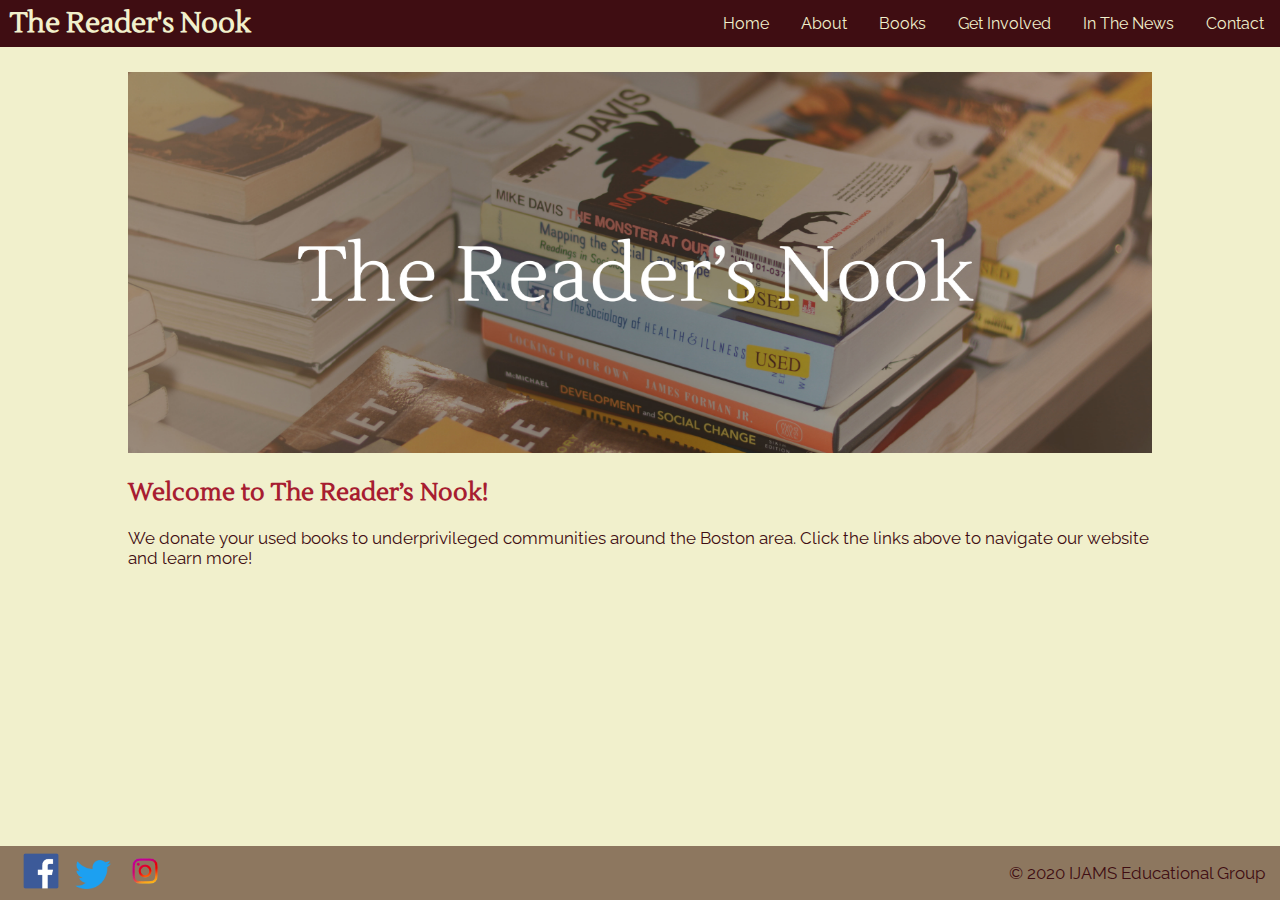
<file: index.html>
<!DOCTYPE html>

<html>
<head>
	<title> The Reader's Nook </title>

	<link rel="stylesheet" type="text/css" href="styles.css">
	<link href="https://fonts.googleapis.com/css?family=Lustria|Raleway&display=swap" rel="stylesheet">
	<link rel="stylesheet" href="https://cdnjs.cloudflare.com/ajax/libs/font-awesome/4.7.0/css/font-awesome.min.css">

	<meta name="viewport" content="width=device-width, initial-scale=1.0">

	<style>
		img
		{ 
			height:auto;
			width:100%;
		}
	</style>


</head>

<body>

<div id="page-wrapper">
    <script type="text/javascript" src="includes/header.js"></script>

	<div class="main-container">
	
  		<img src="photos/index/banner.jpg" alt="Main Banner"> 

		<h2>
			Welcome to The Reader’s Nook! 
		</h2>

		<p>
			We donate your used books to underprivileged communities around the Boston area. Click the links above to navigate our website and learn more!
		</p>
		

	</div>

    <script type="text/javascript" src="includes/footer.js"></script>
</div>


</body>

</html>
</file>
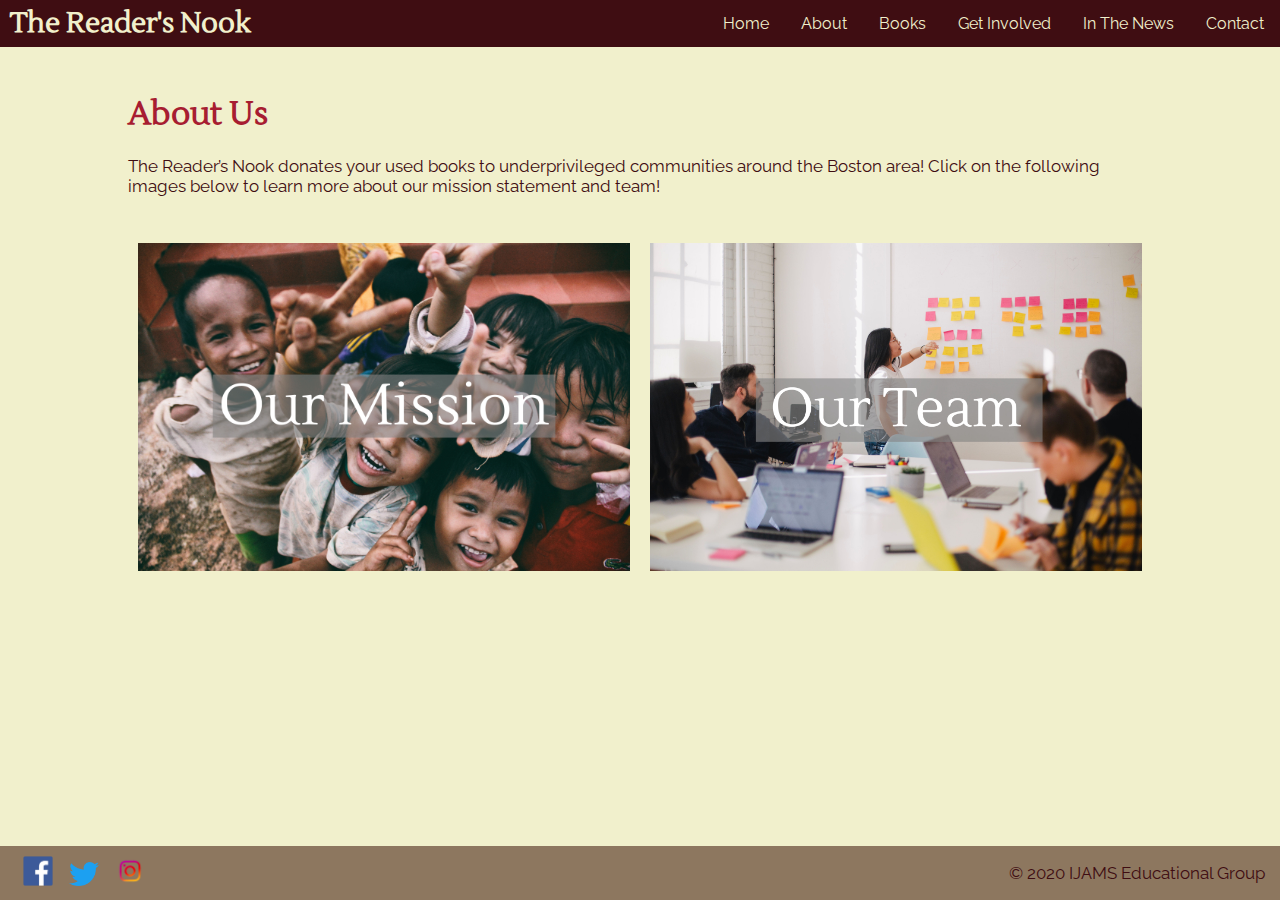
<file: about.html>
<!DOCTYPE html>

<html>
<head>
	<title> The Reader's Nook </title>

	<link rel="stylesheet" type="text/css" href="styles.css">
	<link href="https://fonts.googleapis.com/css?family=Lustria|Raleway&display=swap" rel="stylesheet">
	<link rel="stylesheet" href="https://cdnjs.cloudflare.com/ajax/libs/font-awesome/4.7.0/css/font-awesome.min.css">

	<meta name="viewport" content="width=device-width, initial-scale=1.0">

<style>

	*
	{
  		box-sizing: border-box;
	}

	.column
	{
		float:left;
		width: 50%;
		padding: 10px;
	}

	.row:after
	{
	  	content: "";
	 	display: table;
	  	clear: both;
	}

	.image
	{
		display: flex;
  		justify-content: center;
	}

	@media screen and (max-width: 1050px)
	{
  		.column
  		{
    		width: 100%;
    		height: auto;
    		display:block;
  		}
	}

	img
	{
		height:auto;
		width:100%;
	}

	div.image img
	{
  		max-width: 100%;
  		height: auto;
  		display: block;
	}

</style>


</head>

<body>

    <script type="text/javascript" src="includes/header.js"></script>


	<div class="main-container">

		<h1>About Us</h1>

		<p>
			The Reader’s Nook donates your used books to underprivileged communities around the Boston area! Click on the following images below to learn more about our mission statement and team! <br/><br/>
		</p>

		<div class="row">
	  		<div class="column">
	    		<a href="mission.html">
	    			<div class="image">
	    				<img src="photos/about/mission.jpg" alt="Mission photo">
	    			</div>
	    		</a>
	  		</div>
	  		<div class="column">
	    		<a href="team.html">
	    			<div class="image">
	    				<img src="photos/about/team.jpg" alt="Team photo">
	    			</div>
	    		</a>
	  		</div>
		</div>

	</div>

    <script type="text/javascript" src="includes/footer.js"></script>

</body>

</html>
</file>
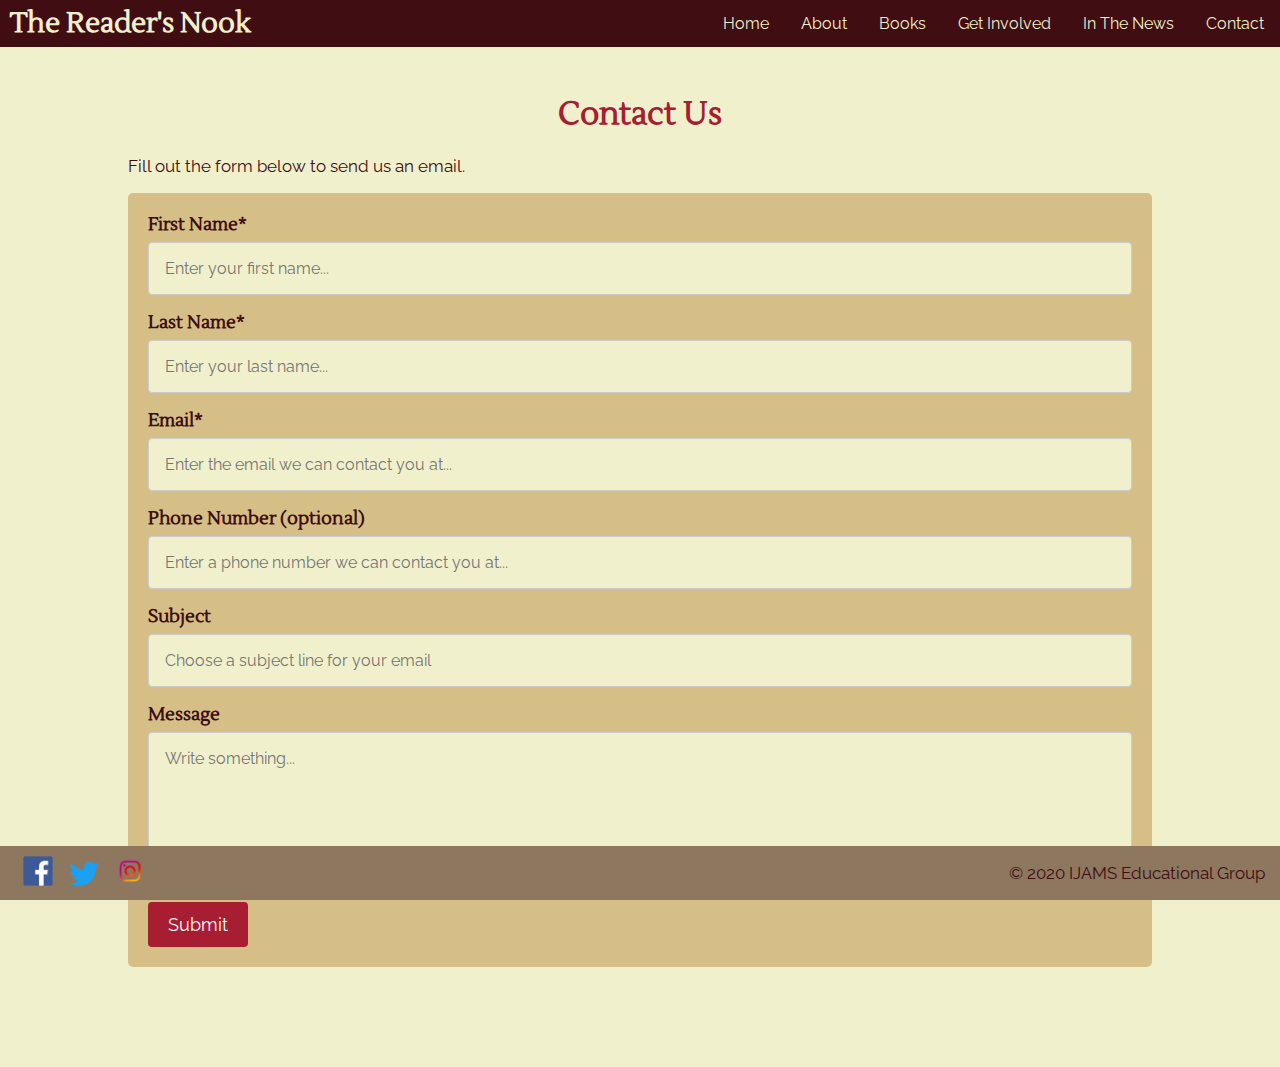
<file: contact.html>
<!DOCTYPE html>

<html>
<head>
	<title> The Reader's Nook </title>

	<link rel="stylesheet" type="text/css" href="styles.css">
	<link href="https://fonts.googleapis.com/css?family=Lustria|Raleway&display=swap" rel="stylesheet">
    <link rel="stylesheet" href="https://cdnjs.cloudflare.com/ajax/libs/font-awesome/4.7.0/css/font-awesome.min.css">

	<meta name="viewport" content="width=device-width, initial-scale=1.0">
    <style>
    	* {
    		box-sizing: border-box;
    	}

    	form label{
    		font-family: Lustria, Serif;
    		color: #3f0d12;
    		font-size: 18px;
    		font-weight: bold;
    	}

    	form input, textarea{
    		font-family: Raleway, Sans-Serif;
    		color: #3f0d12;
    		background-color: #f1f0cc;
    	}


    	input[type=text], select, textarea {
    	  font-family: Raleway, Sans-Serif;
    	  width: 100%;
    	  padding: 16px;
    	  font-size: 16px;
    	  border: 1px solid #ccc;
    	  border-radius: 4px;
    	  box-sizing: border-box;
    	  margin-top: 6px;
    	  margin-bottom: 16px;
    	  resize: vertical;
    	}

    	input[type=submit] {
    	  font-size: 18px;
    	  background-color: #A71D31;
    	  color: white;
    	  padding: 12px 20px;
    	  border: none;
    	  border-radius: 4px;
    	  cursor: pointer;
    	}

    	input[type=submit]:hover {
    	  background-color: #3f0d12;
    	}

    	.container {
    	  border-radius: 5px;
    	  background-color: #d5bf86;
    	  padding: 20px;
    	}
    </style>
    <script type="text/javascript">
    function verify() {
        event.preventDefault();
        if (document.getElementById("fname").value == "") {
            alert("Please enter a first name");
            return true;
        }

        if (document.getElementById("lname").value == "") {
            alert("Please enter a last name");
            return true;
        }

        if (document.getElementById("email").value == "") {
            alert("Please enter an email");
            return true;
        }

        emailTxt = document.getElementById("email").value

        if (!emailTxt.includes("@")) {
            alert("Please enter a valid email");
            return true;
        }

        if (!emailTxt.includes(".")) {
            alert("Please enter a valid email");
            return true;
        }

        alert("Thank you for reaching out to us! We will try our best to follow up with you within 3-5 business days.");
        document.getElementById("contactform").reset();
    }
    </script>
</head>



<body>
<div id="page-wrapper">
    <script type="text/javascript" src="includes/header.js"></script>

	<div class="main-container">
    	<h1 style="text-align:center;">Contact Us</h1>
    	<p>Fill out the form below to send us an email.</p>
		<div class="container">
		  <form id="contactform">
		    <label for="fname">First Name*</label>
		    <input type="text" id="fname" name="fname" placeholder="Enter your first name...">

		    <label for="lname">Last Name*</label>
		    <input type="text" id="lname" name="lname" placeholder="Enter your last name...">

		    <label for="email">Email*</label>
		    <input type="text" id="email" name="email" placeholder="Enter the email we can contact you at...">

   		    <label for="phone">Phone Number (optional)</label>
		    <input type="text" id="phone" name="phone" placeholder="Enter a phone number we can contact you at...">

   		    <label for="subject">Subject</label>
		    <input type="text" id="subject" name="subject" placeholder="Choose a subject line for your email">

		    <label for="message">Message</label>
		    <textarea id="message" name="message" placeholder="Write something..." style="height:150px"></textarea>

		    <input type="submit" value="Submit" onclick="return verify();"/>
		  </form>
		</div>
	</div>

     <script type="text/javascript" src="includes/footer.js"></script>
</div>

</body>

</html>
</file>
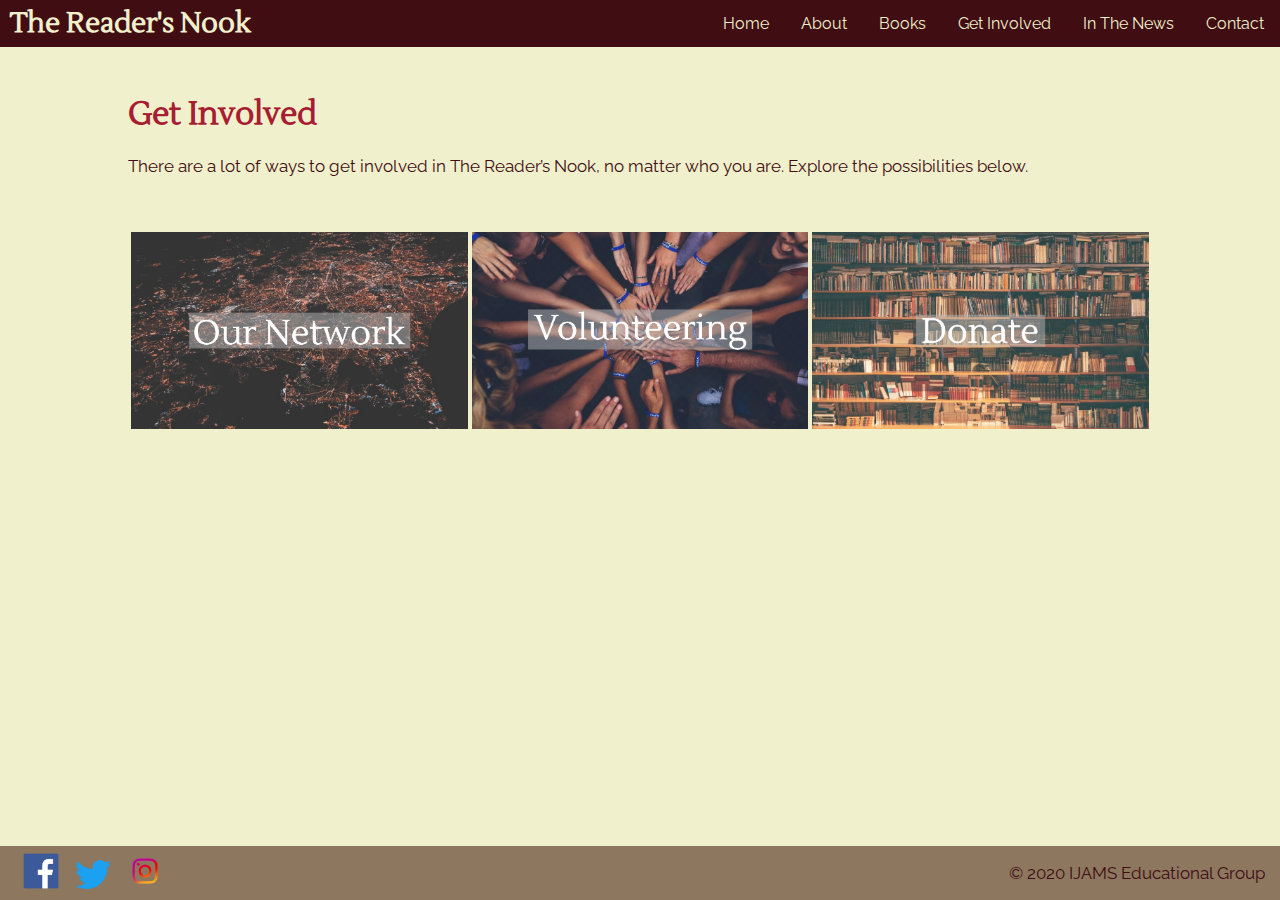
<file: getinvolved.html>
<!DOCTYPE html>

<html>
<head>
	<title> The Reader's Nook </title>

	<link rel="stylesheet" type="text/css" href="styles.css">
	<link href="https://fonts.googleapis.com/css?family=Lustria|Raleway&display=swap" rel="stylesheet">

	<meta name="viewport" content="width=device-width, initial-scale=1.0">
    <style>
        img {
            max-width:400px;
            width:100%;
            justify-content:center;
        }

        @media screen and (max-width: 1215px)
        {
            td {
                justify-content:center;
                margin-left:auto;
                margin-right:auto;
                display:block;
            }

            img {
                max-width:600px;
                width:100%;
                padding:5px;
                margin-left:auto;
                margin-right:auto;
                display:block;
            }
        }

    </style>
</head>
<body>
    <script type="text/javascript" src="includes/header.js"></script>
	<div class="main-container">
        <h1>Get Involved</h1>
        <p>There are a lot of ways to get involved in The Reader’s Nook, no
           matter who you are. Explore the possibilities below.
       </p>
       <br />
       <br />
       <table>
           <tr>
               <td><a href="network.html"><img src="photos/getinvolved/network.png" alt="Network"></a></td>
               <td><a href="volunteer.html"><img src="photos/getinvolved/volunteer.png" alt="Volunteer"></a></td>
               <td><a href="donate.html"><img src="photos/getinvolved/donate.png" alt="Donate"></a></td>
           </tr>
       <table>
   </div>
   <script type="text/javascript" src="includes/footer.js"></script>
</body>
</html>
</file>
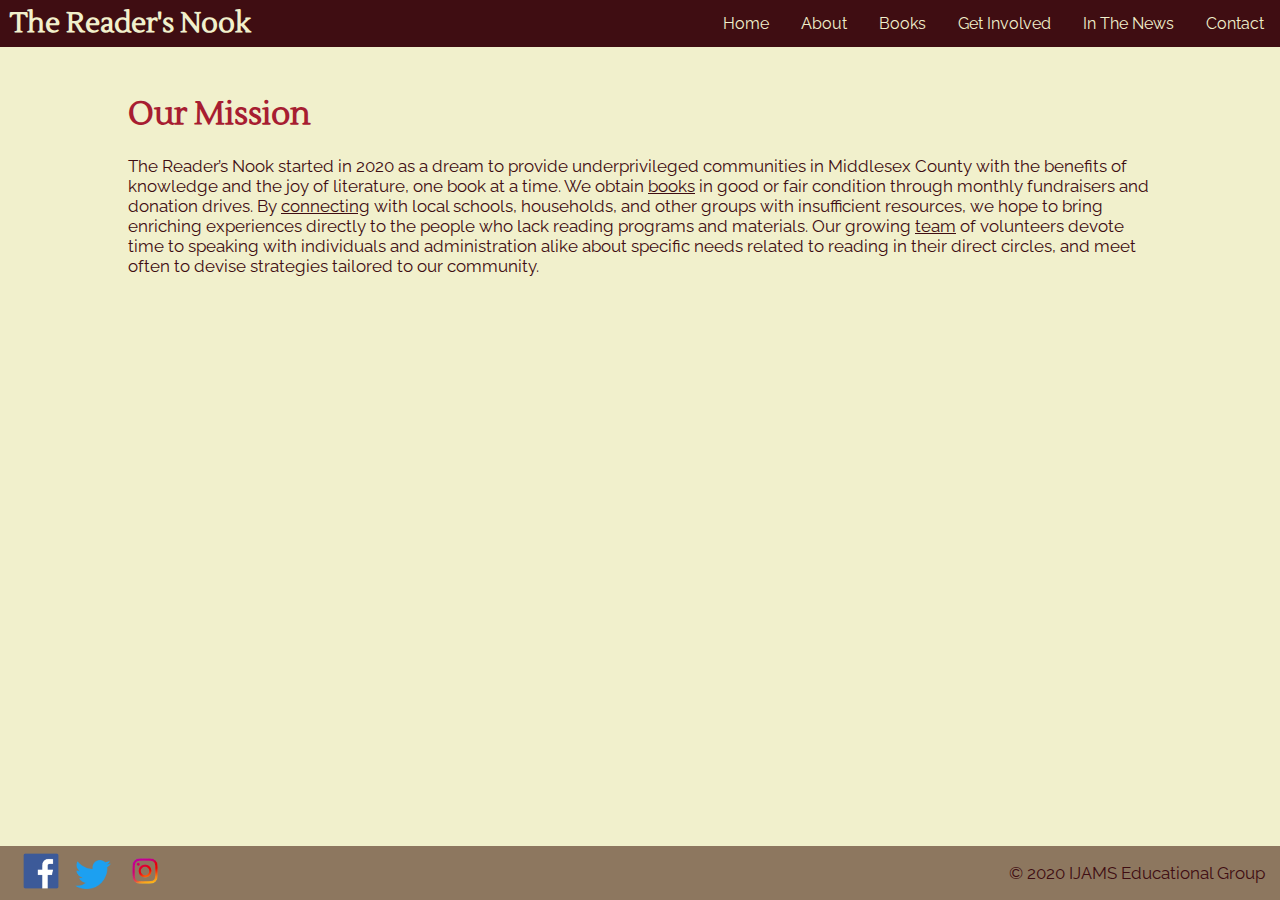
<file: mission.html>
<!DOCTYPE html>

<html>
<head>
	<title> The Reader's Nook </title>

	<link rel="stylesheet" type="text/css" href="styles.css">
	<link href="https://fonts.googleapis.com/css?family=Lustria|Raleway&display=swap" rel="stylesheet">
    <link rel="stylesheet" href="https://cdnjs.cloudflare.com/ajax/libs/font-awesome/4.7.0/css/font-awesome.min.css">

	<meta name="viewport" content="width=device-width, initial-scale=1.0">
</head>

<body>

    <script type="text/javascript" src="includes/header.js"></script>


	<div class="main-container">

	<h1>Our Mission</h1>

	<p>
        The Reader’s Nook started in 2020 as a dream to provide underprivileged communities in Middlesex County with the benefits of knowledge and the joy of literature, one book at a time. We obtain

        <a href="bookcategories.html">books</a>

        in good or fair condition through monthly fundraisers and donation drives. By 
        <a href="network.html">connecting</a>

        with local schools, households, and other groups with insufficient resources, we hope to bring enriching experiences directly to the people who lack reading programs and materials. Our growing 
        <a href="team.html">team</a>

      	of volunteers devote time to speaking with individuals and administration alike about specific needs related to reading in their direct circles, and meet often to devise strategies tailored to our community.
    </p>

	</div>

    <script type="text/javascript" src="includes/footer.js"></script>


</body>

</html>
</file>
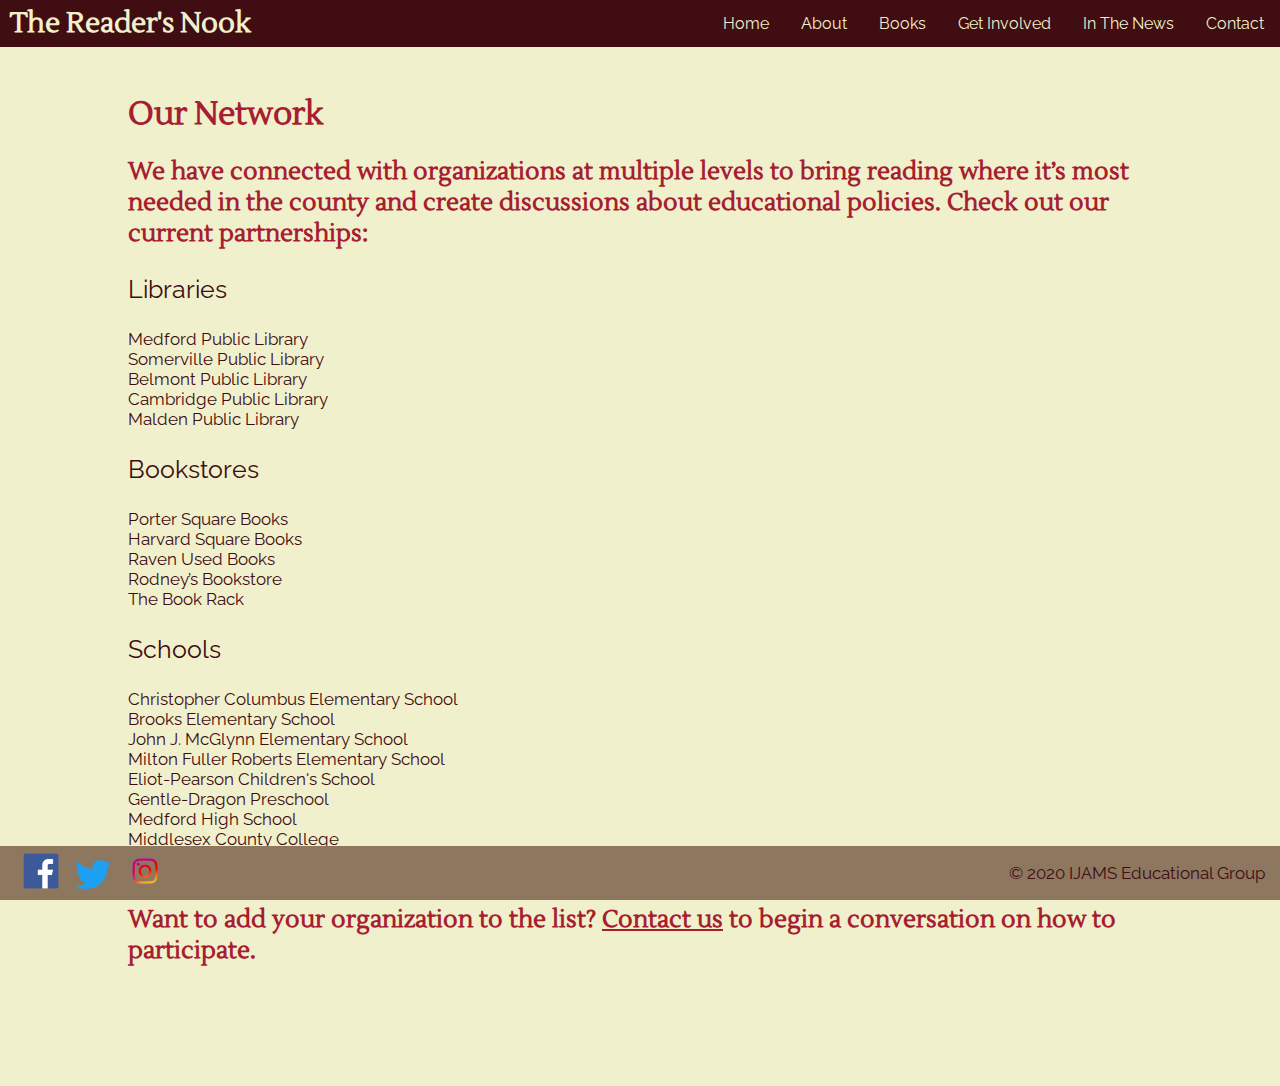
<file: network.html>
<!DOCTYPE html>

<html>
<head>
	<title> The Reader's Nook </title>

	<link rel="stylesheet" type="text/css" href="styles.css">
	<link href="https://fonts.googleapis.com/css?family=Lustria|Raleway&display=swap" rel="stylesheet">
    <link rel="stylesheet" href="https://cdnjs.cloudflare.com/ajax/libs/font-awesome/4.7.0/css/font-awesome.min.css">


	<meta name="viewport" content="width=device-width, initial-scale=1.0">
</head>
<body>

    <script type="text/javascript" src="includes/header.js"></script>

    <div class="main-container">

        <h1>Our Network</h1>
        <h2>
            We have connected with organizations at multiple levels to bring
            reading where it’s most needed in the county and create discussions
            about educational policies. Check out our current partnerships:
            <br />
        </h2>
        <p style="font-size:25px;">Libraries</p>
        <p>
            Medford Public Library<br />
            Somerville Public Library<br />
            Belmont Public Library<br />
            Cambridge Public Library<br />
            Malden Public Library<br />
        </p>
        <p style="font-size:25px;">
            Bookstores
        </p><p>
            Porter Square Books<br />
            Harvard Square Books<br />
            Raven Used Books<br />
            Rodney’s Bookstore<br />
            The Book Rack<br />
        </p>
        <p style="font-size:25px;">Schools</p>
        <p>
            Christopher Columbus Elementary School<br />
            Brooks Elementary School<br />
            John J. McGlynn Elementary School<br />
            Milton Fuller Roberts Elementary School<br />
            Eliot-Pearson Children's School<br />
            Gentle-Dragon Preschool<br />
            Medford High School<br />
            Middlesex County College<br />
        </p>
        <br />
        <h2>Want to add your organization to the list? <a href="contact.html" style='color:#A71D31; font-size:24px; position:relative; font-family:Lustria, Sans-Serif;'>Contact us</a> to begin a conversation on how to participate.</h2>
    </p>
</div>
<script type="text/javascript" src="includes/footer.js"></script>
</body>
</html>
</file>
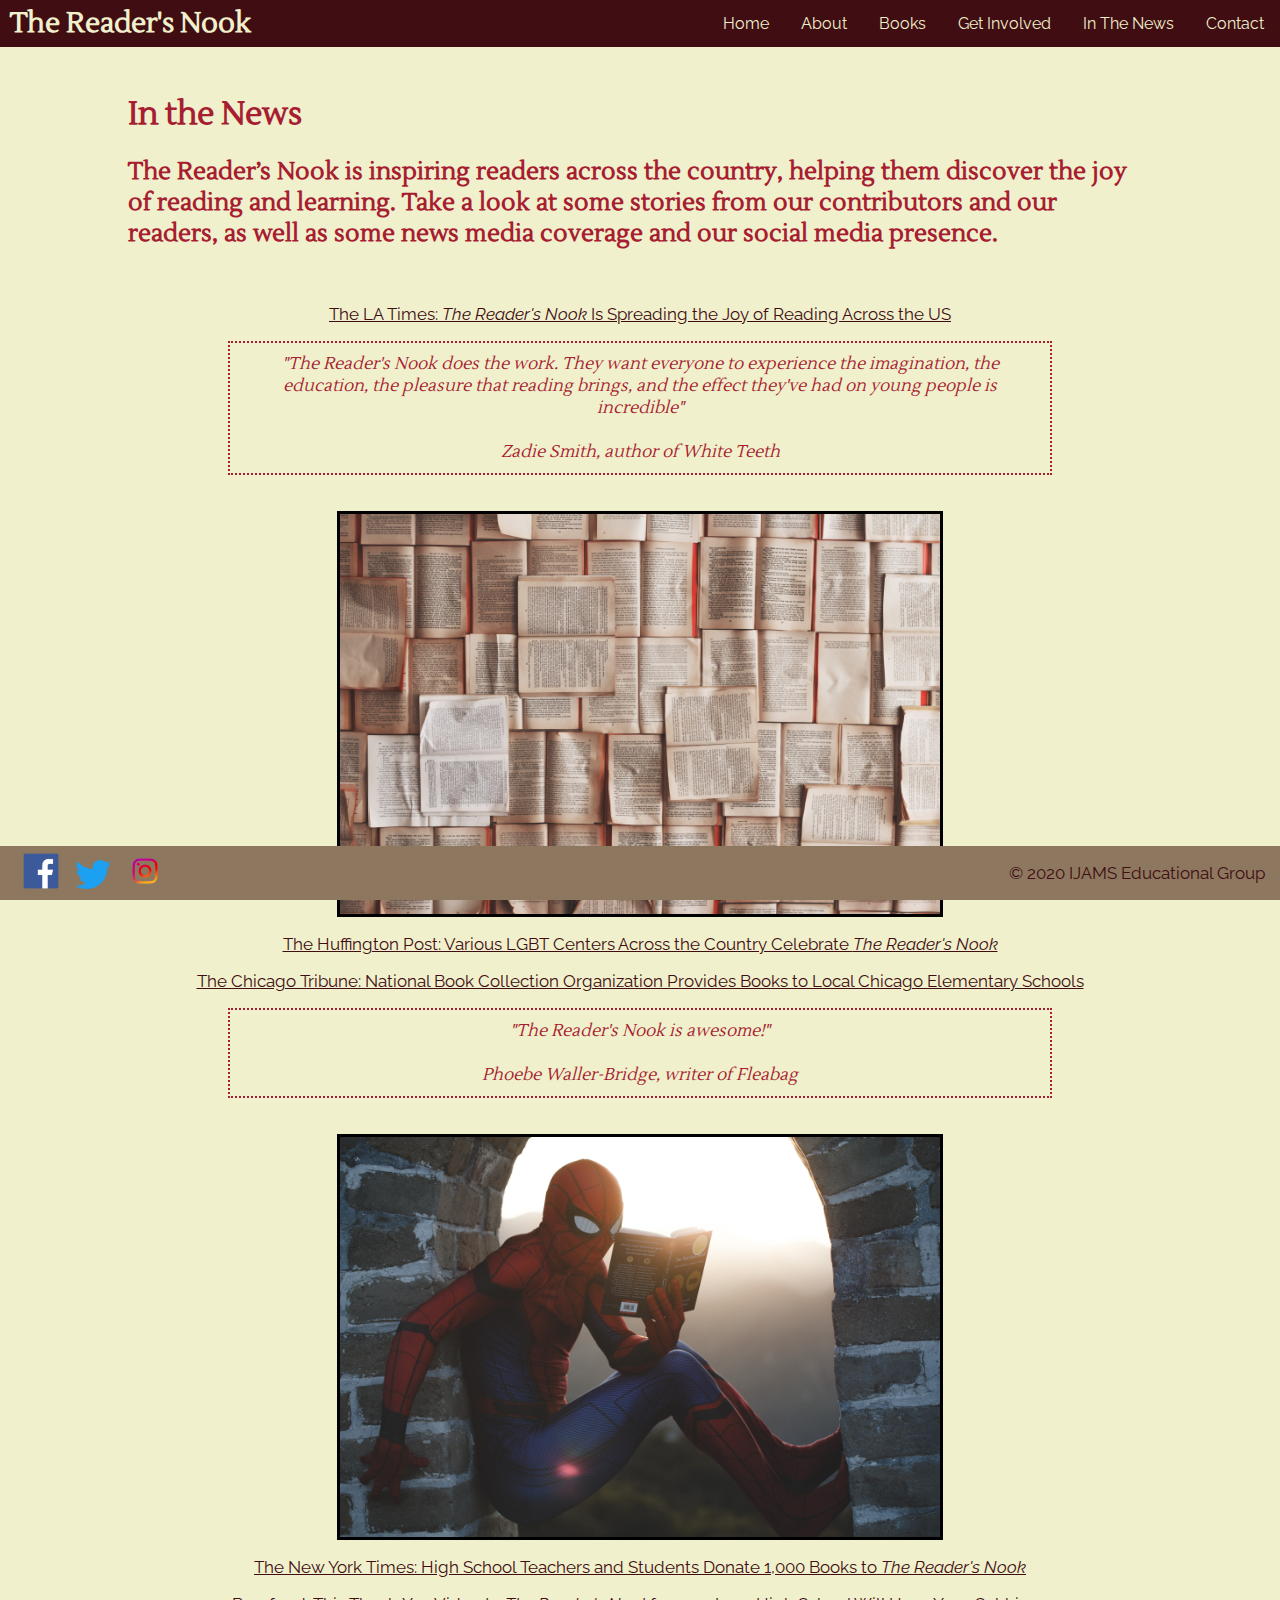
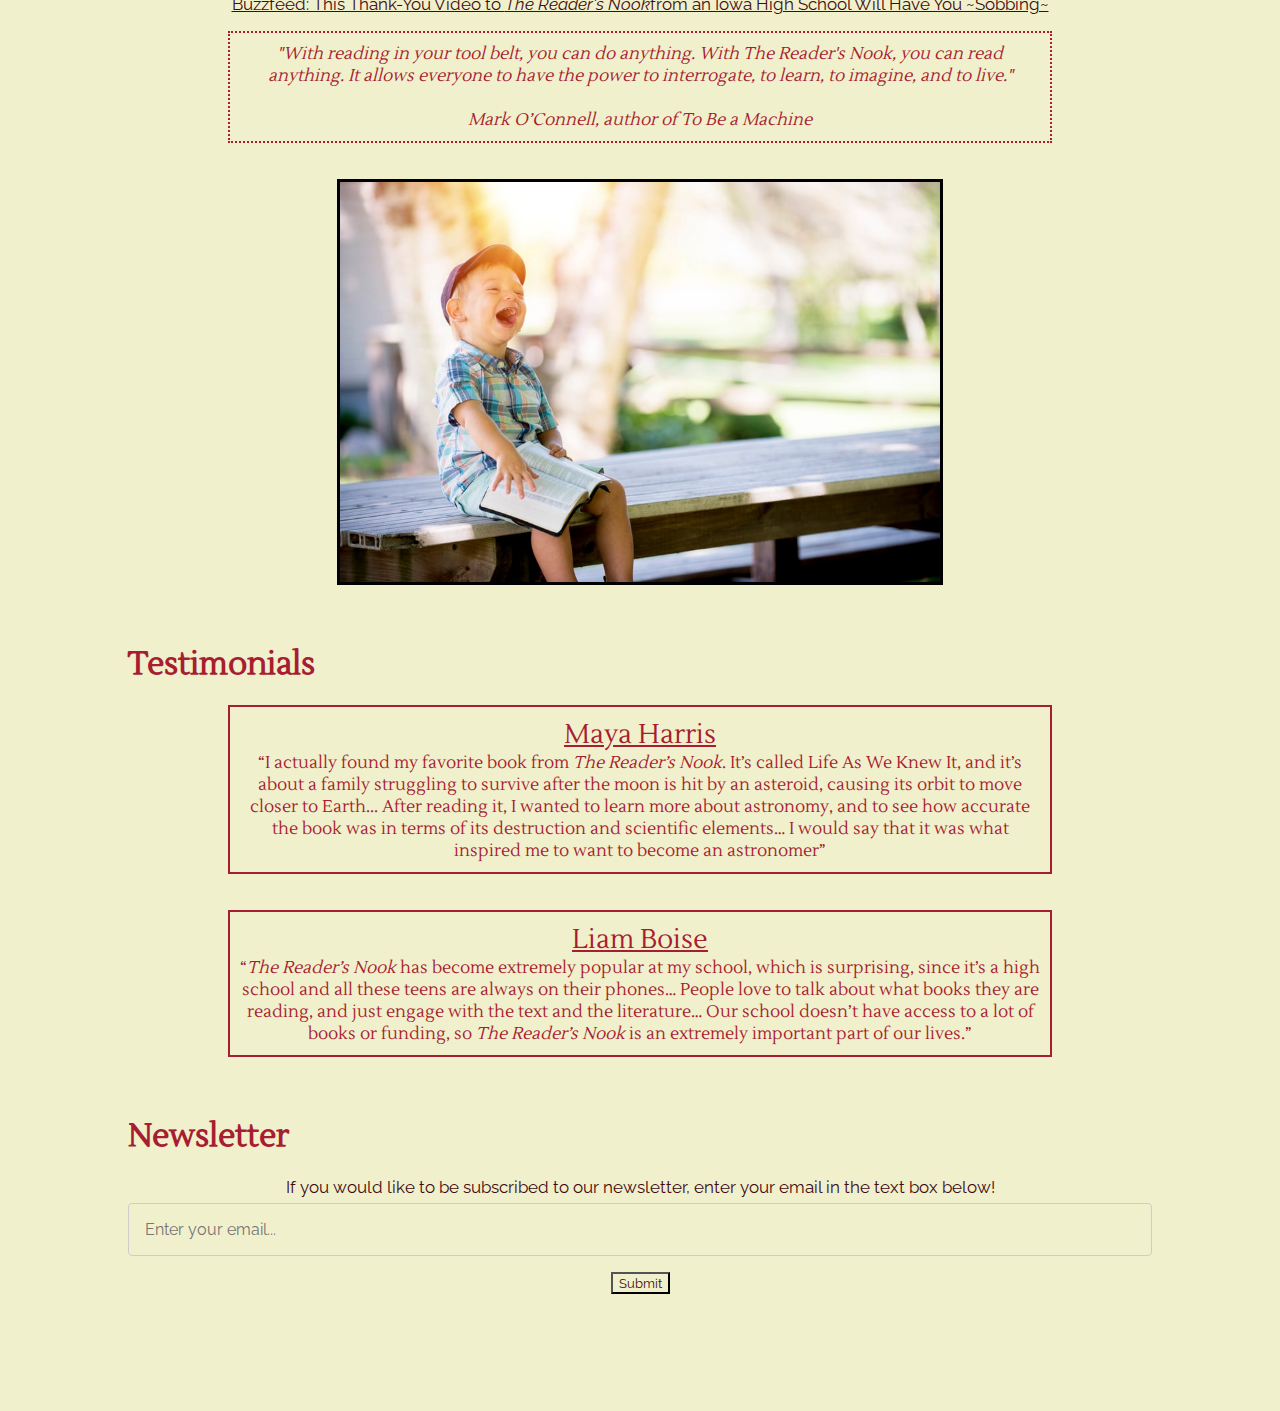
<file: news.html>
<!DOCTYPE html>
<html>
<head>
    <meta name="viewport" content="width=device-width, initial-scale=1.0">
    <meta charset="utf-8">
    <title> The Reader's Nook </title>
    <link href="https://fonts.googleapis.com/css?family=Lustria|Raleway&
                display=swap" rel="stylesheet">
    <link rel="stylesheet" type = "text/css" href="styles.css" />
    <link rel="stylesheet" href="https://cdnjs.cloudflare.com/ajax/libs/font-awesome/4.7.0/css/font-awesome.min.css">
    <style>
        p.quote {color:#A71D31;
               font-size:17px;
               padding:10px;
               margin:0 auto;
               font-style:italic;
               font-family:Lustria;
               border:2px dotted #A71D31;
               max-width:800px;}
        p.testimonial {color:#A71D31;
               font-size:17px;
               padding:10px;
               margin:0 auto;
               font-family:Lustria;
               border:2px solid #A71D31;
               max-width:800px;}
        p.testimonial span {color:#A71D31;
               font-size:27px;
               padding:10px;
               margin:0 auto;
               font-family:Lustria;
               max-width:800px;}
        img {width:600px;
             max-width:100%;
             max-height:100%;
             display:block;
             margin-left:auto;
             margin-right:auto;
             margin:auto;}
        form input, textarea {
         		font-family: Raleway, Sans-Serif;
         		color: #3f0d12;
         		background-color: #f1f0cc;
        }
        input[type=text], select, textarea {
         	  font-family: Raleway, Sans-Serif;
         	  width: 100%;
         	  padding: 16px;
         	  font-size: 16px;
         	  border: 1px solid #ccc;
         	  border-radius: 4px;
         	  box-sizing: border-box;
         	  margin-top: 6px;
         	  margin-bottom: 16px;
         	  resize: vertical;
         }
    </style>
    <script type="text/javascript">
        function verify() {
            var form = document.getElementById("emailForm");
            event.preventDefault();
            if (document.getElementById("email").value == "") {
                alert("Please enter an email");
                return false;
            } else {
                emailTxt = document.getElementById("email").value
                if (valid(emailTxt) == false) {
                    alert("Please enter a valid email");
                    return false;
                } else {
                    alert("Thank you for subscribing!");
                    document.getElementById("email").value = "";
                    return true;
                }
                document.getElementById("email").value = "";
            }
            return true;
        }

        function valid(s) {
            if (s.includes("@")) return true;
            return false;
        }
    </script>
    <script src="https://ajax.googleapis.com/ajax/libs/jquery/3.4.1/jquery.min.js"></script>
</head>
<body>
     <script type="text/javascript" src="includes/header.js"></script>
    <div class="main-container">
        <h1>In the News</h1>
        <h2>The Reader’s Nook is inspiring readers across
            the country, helping them discover the joy of reading and learning.
            Take a look at some stories from our contributors and our readers,
            as well as some news media coverage and our social media
            presence.</h2>
        <br />
        <a href="https://lat.ms/3cifGsO" target="_blank">
           <p style="text-align:center">The LA Times: <i>The Reader's Nook</i>
           Is Spreading the Joy of Reading Across the US</p>
        </a>
        <p class="quote" align="center">"The Reader's Nook does the work.
            They want everyone to experience the imagination, the education,
            the pleasure that reading brings, and the effect they've had on
            young people is incredible" <br /> <br /> Zadie Smith, author of
            White Teeth</p>
        <br />
        <br />
        <img style="border:3px solid #000" src="photos/news/bookpattern.jpg">
        <a href="https://bit.ly/3cpQIbc" target="_blank">
           <p style="text-align:center">The Huffington Post: Various LGBT
           Centers Across the Country Celebrate <i>The Reader's Nook</i></p>
        </a>
        <a href="https://bit.ly/2TGaNBx" target="_blank">
           <p style="text-align:center">The Chicago Tribune: National Book
           Collection Organization Provides Books to Local Chicago
           Elementary Schools</p>
        </a>
        <p class="quote" align="center">"The Reader's Nook is awesome!"
            <br /> <br /> Phoebe Waller-Bridge, writer of Fleabag</p>
        <br />
        <br />
        <img style="border:3px solid #000" src="photos/news/spiderman.jpg">
        <a href="https://nyti.ms/2PEEyRI" target="_blank">
            <p style="text-align:center">The New York Times: High School
            Teachers and Students Donate 1,000 Books to <i>The Reader's
            Nook</i></p>
        </a>
        <a href="https://bzfd.it/39jMShS" target="_blank">
            <p style="text-align:center">Buzzfeed: This Thank-You Video to
            <i>The Reader's Nook</i>from an Iowa High School Will Have You
            ~Sobbing~</p>
        </a>
        <p class="quote" align="center">"With reading in your tool belt, you
            can do anything. With The Reader's Nook, you can read anything.
            It allows everyone to have the power to interrogate, to learn,
            to imagine, and to live." <br /> <br /> Mark O’Connell, author
            of To Be a Machine</p>
        <br />
        <br />
        <img style="border:3px solid #000" src="photos/news/kidreading.jpeg">
        <br />
        <br />
        <h1>Testimonials</h1>
        <p class="testimonial" align="center">
            <span><u>Maya Harris</u></span>
            <br />
            “I actually found my favorite book from <i>The Reader’s Nook</i>.
            It’s called Life As We Knew It, and it’s about a family struggling
            to survive after the moon is hit by an asteroid, causing its orbit
            to move closer to Earth... After reading it, I wanted to learn more
            about astronomy, and to see how accurate the book was in terms of
            its destruction and scientific elements… I would say that it was
            what inspired me to want to become an astronomer”</p>
        <br />
        <br />
        <p class="testimonial" align="center">
            <span><u>Liam Boise</u></span>
            <br />
            “<i>The Reader’s Nook</i> has become extremely popular at my
            school, which is surprising, since it’s a high school and all
            these teens are always on their phones… People love to talk about
            what books they are reading, and just engage with the text and the
             literature… Our school doesn’t have access to a lot of books or
            funding, so <i>The Reader’s Nook</i> is an extremely important part
            of our lives.”</p>
        <br />
        <br />
        <h1>Newsletter</h1>
        <form align="center" id="emailForm">
            <p align="center" style="padding:0px">
                If you would like to be subscribed to our newsletter, enter
                your email in the text box below! <br />
                <input type="text" id="email" name="email" placeholder="Enter your email..."></input>
                <input type="button" id="submit" value="Submit" onclick="return verify();" />
            </p>
        </form>
    </div>
    <script>
        $('a p').hover(function() {
            $(this).css("color", "tomato");
        }, function() {
            $(this).css("color", "#3f120d");
        });

        $('a').hover(function() {
            $(this).css("color", "tomato");
        }, function() {
            $(this).css("color", "#3f120d");
        });

        $('.quote').hover(function() {
            $(this).css("font-style", "normal");
        }, function() {
            $(this).css("font-style", "italic");
        });
    </script>
    <script type="text/javascript" src="includes/footer.js"></script>
</body>
</html>
</file>
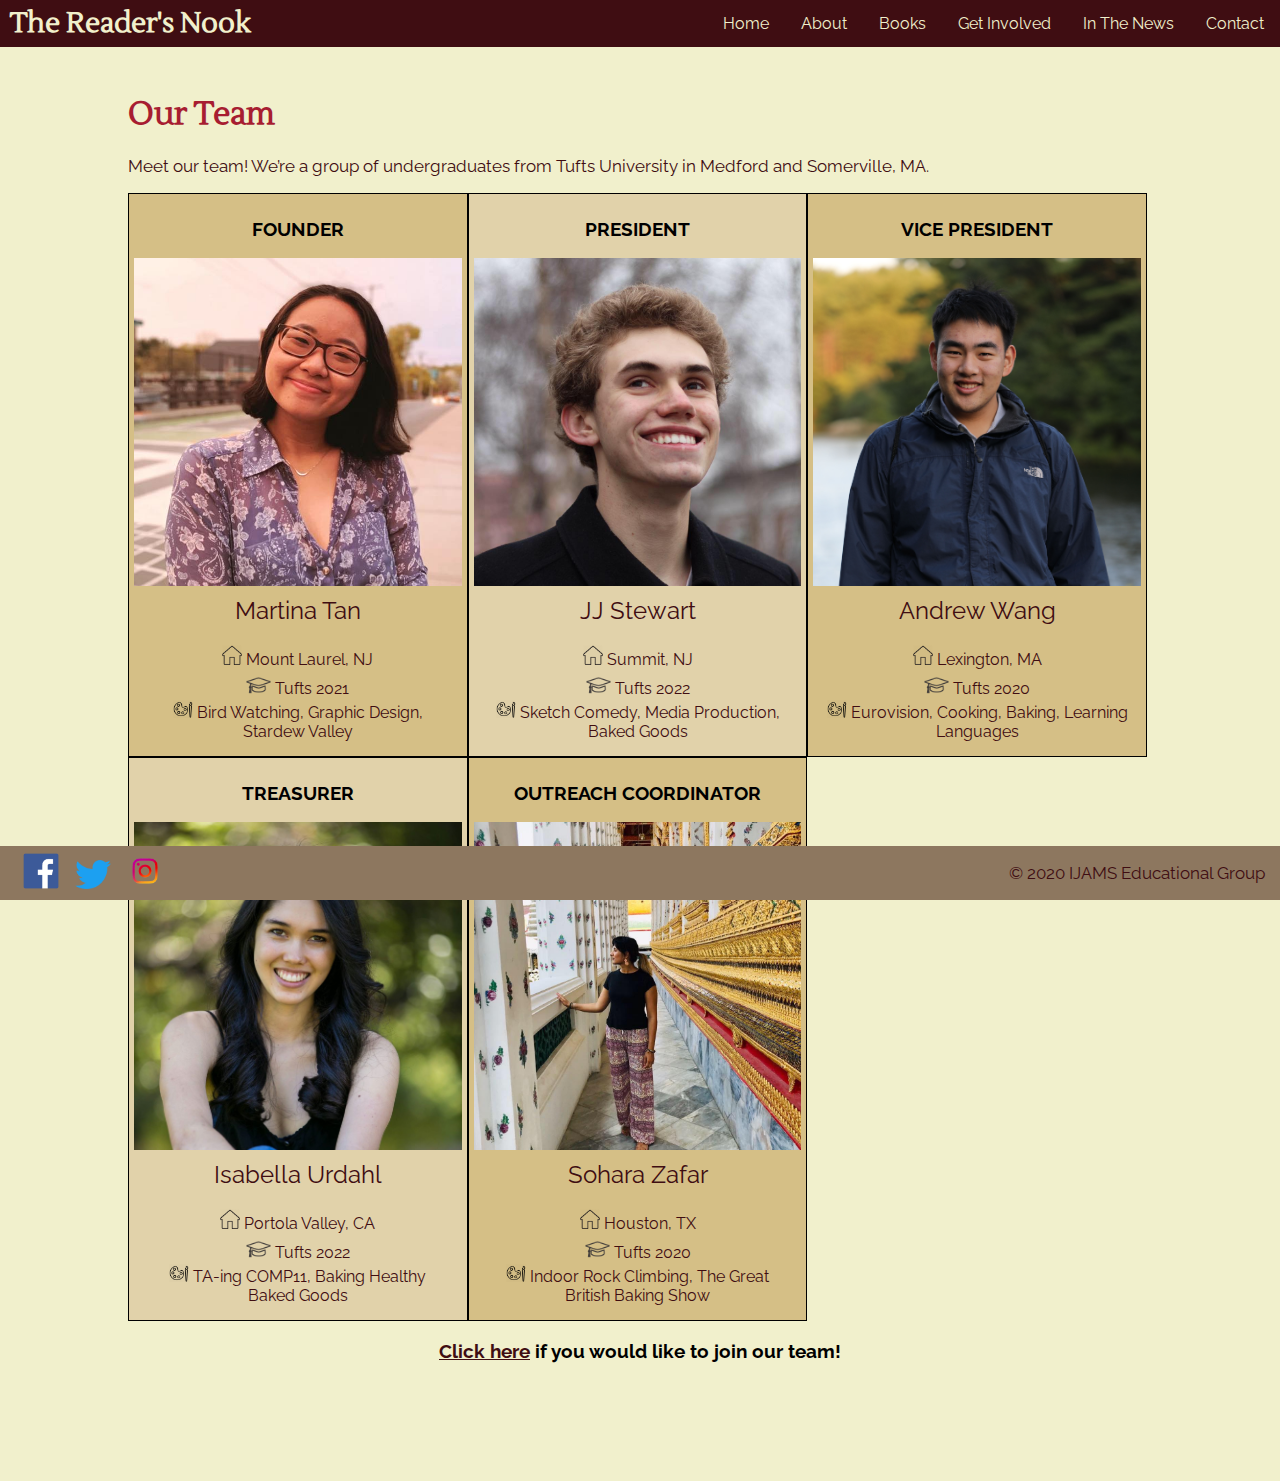
<file: team.html>
<!DOCTYPE html>

<html>
<head>
	<title> The Reader's Nook </title>

	<link rel="stylesheet" type="text/css" href="styles.css">
	<link href="https://fonts.googleapis.com/css?family=Lustria|Raleway&display=swap" rel="stylesheet">
	<link rel="stylesheet" href="https://cdnjs.cloudflare.com/ajax/libs/font-awesome/4.7.0/css/font-awesome.min.css">
	<meta name="viewport" content="width=device-width, initial-scale=1.0">

	<style>

		h3
		{
			font-style:bold;
	        font-family:Raleway;
	        text-align: center;
		}

		p.title
		{
	       	font-size:24px;
	       	padding:10px;
	       	margin:0 auto;
	       	font-style:bold;
	   	}

	   	p.info
	   	{
	       	font-size:16px;
	       	padding:10px;
	       	margin:0 auto;
	   	}

		.image
		{
			display: flex;
	  		justify-content: center;
		}

		/* three columns */
		.column {
		  	float: left;
		  	width: 32%;
		  	padding: 5px;
		  	align-content: center;
		  	border: 1px solid;
		}

		.row:after
		{
		  	content: "";
		  	display: table;
		  	clear: both;
		}

		@media screen and (max-width: 1125px) {
		  	.column
		  	{
		   		width: 100%;
		  	}
		}

        @media only screen and (max-width:400px) {
            .image
            {
                height:80vw;
            }
        }
	</style>
</head>

<body>

    <script type="text/javascript" src="includes/header.js"></script>

	<div class="main-container">

		<h1>Our Team</h1>

		<p>
			Meet our team! We’re a group of undergraduates from Tufts University in Medford and Somerville, MA.
		</p>

		<div class="row">
			<div class="column-container">
	  			<div class="column" style="background-color:#D5BF86;">
	  				<h3>FOUNDER</h3>
	  				<div class="image">
	    				<img src="photos/about/martina_picture.jpg" alt="Martina Profile Picture" style ="width:100%" style="height:auto">
	    			</div>
	  				<p class="title" align="center">
	  					Martina Tan
	  				</p>
	  				<p class="info" align="center">
	  					<img src="photos/about/house_img.png" alt="house" style="width:20px"> Mount Laurel, NJ<br/>
	  					<img src="photos/about/school_img.png" alt="school" style="width:25px"> Tufts 2021<br/>
	  					<img src="photos/about/hobby_img.png" alt="hobby" style="width:20px"> Bird Watching, Graphic Design, Stardew Valley
	  				</p>
	  			</div>
				<div class="column" style="background-color:#E1D2AA;">
					<h3>PRESIDENT</h3>
					<div class="image">
	    				<img src="photos/about/jj_picture.jpg" alt="JJ Profile Picture" style ="width:100%" style="height:auto">
	    			</div>
					<p class="title" align="center">
	  					JJ Stewart
	  				</p>
	  				<p class="info" align="center">
	  					<img src="photos/about/house_img.png" alt="house" style="width:20px"> Summit, NJ<br/>
	  					<img src="photos/about/school_img.png" alt="school" style="width:25px"> Tufts 2022<br/>
	  					<img src="photos/about/hobby_img.png" alt="hobby" style="width:20px"> Sketch Comedy, Media Production, Baked Goods
	  				</p>
				</div>
				<div class="column" style="background-color:#D5BF86;">
					<h3>VICE PRESIDENT</h3>
					<div class="image">
	    				<img src="photos/about/andrew_picture.jpg" alt="Andrew Profile Picture" style ="max-width:100%" style="height:auto">
	    			</div>
					<p class="title" align="center">
	  					Andrew Wang
	  				</p>
	  				<p class="info" align="center">
	  					<img src="photos/about/house_img.png" alt="house" style="width:20px"> Lexington, MA<br/>
	  					<img src="photos/about/school_img.png" alt="school" style="width:25px"> Tufts 2020<br/>
	  					<img src="photos/about/hobby_img.png" alt="hobby" style="width:20px"> Eurovision, Cooking, Baking, Learning Languages
	  				</p>
				</div>
				<div class="column" style="background-color:#E1D2AA;">
					<h3>TREASURER</h3>
					<div class="image">
	    				<img src="photos/about/isabella_picture.jpg" alt="Isabella Profile Picture" style ="width:100%" style="height:auto">
	    			</div>
					<p class="title" align="center">
	  					Isabella Urdahl
	  				</p>
	  				<p class="info" align="center">
	  					<img src="photos/about/house_img.png" alt="house" style="width:20px"> Portola Valley, CA<br/>
	  					<img src="photos/about/school_img.png" alt="school" style="width:25px"> Tufts 2022<br/>
	  					<img src="photos/about/hobby_img.png" alt="hobby" style="width:20px"> TA-ing COMP11, Baking Healthy Baked Goods
	  				</p>
				</div>
				<div class="column" style="background-color:#D5BF86;">
					<h3>OUTREACH COORDINATOR</h3>
					<div class="image">
	    				<img src="photos/about/sohara_picture.jpg" alt="Sohara Profile Picture" style ="width:100%" style="height:auto">
	    			</div>
					<p class="title" align="center">
	  					Sohara Zafar
	  				</p>
	  				<p class="info" align="center">
	  					<img src="photos/about/house_img.png" alt="house" style="width:20px"> Houston, TX<br/>
	  					<img src="photos/about/school_img.png" alt="school" style="width:25px"> Tufts 2020<br/>
	  					<img src="photos/about/hobby_img.png" alt="hobby" style="width:20px"> Indoor Rock Climbing, The Great British Baking Show
	  				</p>
				</div>
			</div>
		</div>

		<h3><a href="volunteer.html">Click here</a> if you would like to join our team!</h3>
	</div>

    <script type="text/javascript" src="includes/footer.js"></script>

</body>

</html>
</file>
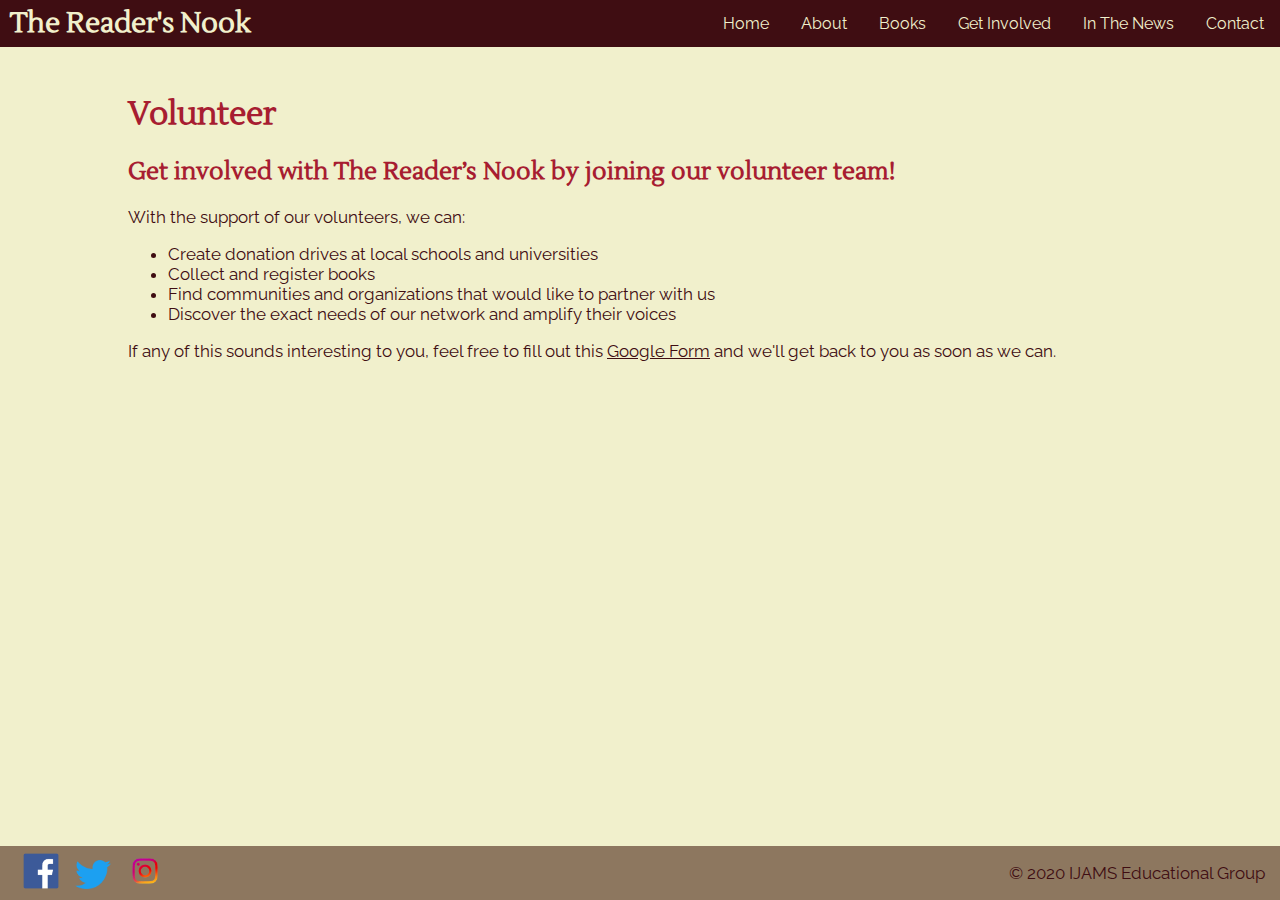
<file: volunteer.html>
<!DOCTYPE html>

<html>
<head>
	<title> The Reader's Nook </title>

	<link rel="stylesheet" type="text/css" href="styles.css">
	<link href="https://fonts.googleapis.com/css?family=Lustria|Raleway&display=swap" rel="stylesheet">
    <link rel="stylesheet" href="https://cdnjs.cloudflare.com/ajax/libs/font-awesome/4.7.0/css/font-awesome.min.css">


	<meta name="viewport" content="width=device-width, initial-scale=1.0">


<style>

</style>


</head>

<body>
    <script type="text/javascript" src="includes/header.js"></script>
    <div class="main-container">
        <h1>Volunteer</h1>
        <h2>Get involved with The Reader’s Nook by joining our volunteer team!</h2>
        <p>
            With the support of our volunteers, we can:
            <ul>
                <li>Create donation drives at local schools and universities</li>
                <li>Collect and register books</li>
                <li>Find communities and organizations that would like to partner with us</li>
                <li>Discover the exact needs of our network and amplify their voices</li>
            </ul>
        </p>
        <p>
            If any of this sounds interesting to you, feel free to fill out this
            <a href="https://forms.gle/Gqxyx6kDDycs2UJc6" target="_blank">Google Form</a>
            and we'll get back to you as soon as we can.
        </p>
    </div>
    <script type="text/javascript" src="includes/footer.js"></script>
</body>
</html>
</file>
<file: styles.css>
/* header styles */

header {
	width: 100%;
	padding-bottom:47px;
	background-color: #3f0d12;
}

#header-logo {
	float: left;
	font-size:28px;
	padding: 5px;
	padding-left:10px;
}

#header-logo a {
	border: 1px black;
	text-decoration: none;
	font-weight: bold;
	color: #f1f0cc;
	font-family: Lustria, Serif;
}

/* navigation menu styles */

.topnav {
	float:right;
    overflow: hidden;
}

.topnav a {
  float: left;
  display: block;
  color: #f1f0cc;
  text-align: center;
  padding: 14px 16px;
  text-decoration: none;
}


.topnav a:hover {
	background-color: #A71D31;
	font-style: italic;
}

/* hide hamburger menu icon at larger sizes */
.menuicon {
  display: none;
  color: #f1f0cc;
}

/* dropdown nav menu styles */

.dropdown {
  float: left;
  overflow: hidden;
}

.dropdown .dropbtn{
	margin: 0;
  	padding: 14px 16px;
}

.dropdown-content {
	display: none;
	position: relative;
	background-color: #d5bf86;
	min-width: 140px;
	max-width: 140px;
	box-shadow: 0px 8px 16px 0px rgba(0,0,0,0.2);
	z-index: 1;
	top: 47px; /*temporary fix for overlap issue*/
}

.dropdown-content a {
	float: none;
	color: #3f0d12;
	text-decoration: none;
    padding: 12px 16px;
	display: block;
	text-align: left;
}

.dropdown-content a:hover {background-color: #f1f0cc;}


.dropdown:hover .dropdown-content {
    display: block;
    position:absolute;
}

/* responsive dropdown menu */
@media screen and (max-width: 850px) {
	header {
		padding: 0px;
	}
	#header-logo {
		display: block;
		float: none;
		text-align: center;
	}
	.dropdown-content {
		top: 93px;
	}
	.topnav {
		float: none;
		width: 80%;
		margin:auto;
	}
}
/*
@media screen and (max-width: 715px) {
  	.topnav a, .dropdown .dropbtn {
    	display: none;
  	}
 	.menuicon a.icon {
    	float: right;
    	display: block;
  	}

	#header-logo {
		display: inline;
		float: left;
		padding-left:10px;
	}


 }*/


/* footer styles */
footer {
   position: fixed;
   left: 0;
   bottom: 0;
   width: 100%;
   background-color: #8D775f;
   color: #3F0D12;
   font-size:14px;
   text-align: right;
}

#social {
	float:left;
	padding-left:15px;
	margin: 0;
	position: absolute;
	top: 50%;
	-ms-transform: translateY(-50%);
	transform: translateY(-50%);
}

#social img {
	display:inline-block;
	margin: 5px;
	padding: 3px;
    width: 36px;
}

#copyright {
	float:right;
	padding-right:15px;
}

@media only screen and (max-width:400px) {
    #copyright p {
        font-size:12px;
    }

    #social img {
        width:10px;
        margin:2px;
    }
}

/* other general theme styles */
.page-wrapper{
	width: 100%;
	position: fixed;
}

body{
	margin: 0px;
	padding: 0px;
	background-color: #F1F0CC
}

/* this is used in the body of all pages */
.main-container {
	width: 80%;
	margin-left: auto;
	margin-right: auto;
	padding-top: 25px;
	padding-bottom: 100px;
}

h1, h2 {
	color:#A71D31;
    font-size:32px;
    position:relative;
    font-family:Lustria, Serif;
}

h2 {
	color: #A71D31;
	font-size: 24px;
}

p, ul, li{
	color:#3F0D12;
   	font-size:17px;
   	font-family:Raleway, Sans-Serif;
}

a {
	color:#3F0D12;
  	font-family:Raleway, Sans-Serif;
}

/* for news.html */
table {
	width: 100%;
}
</file>
